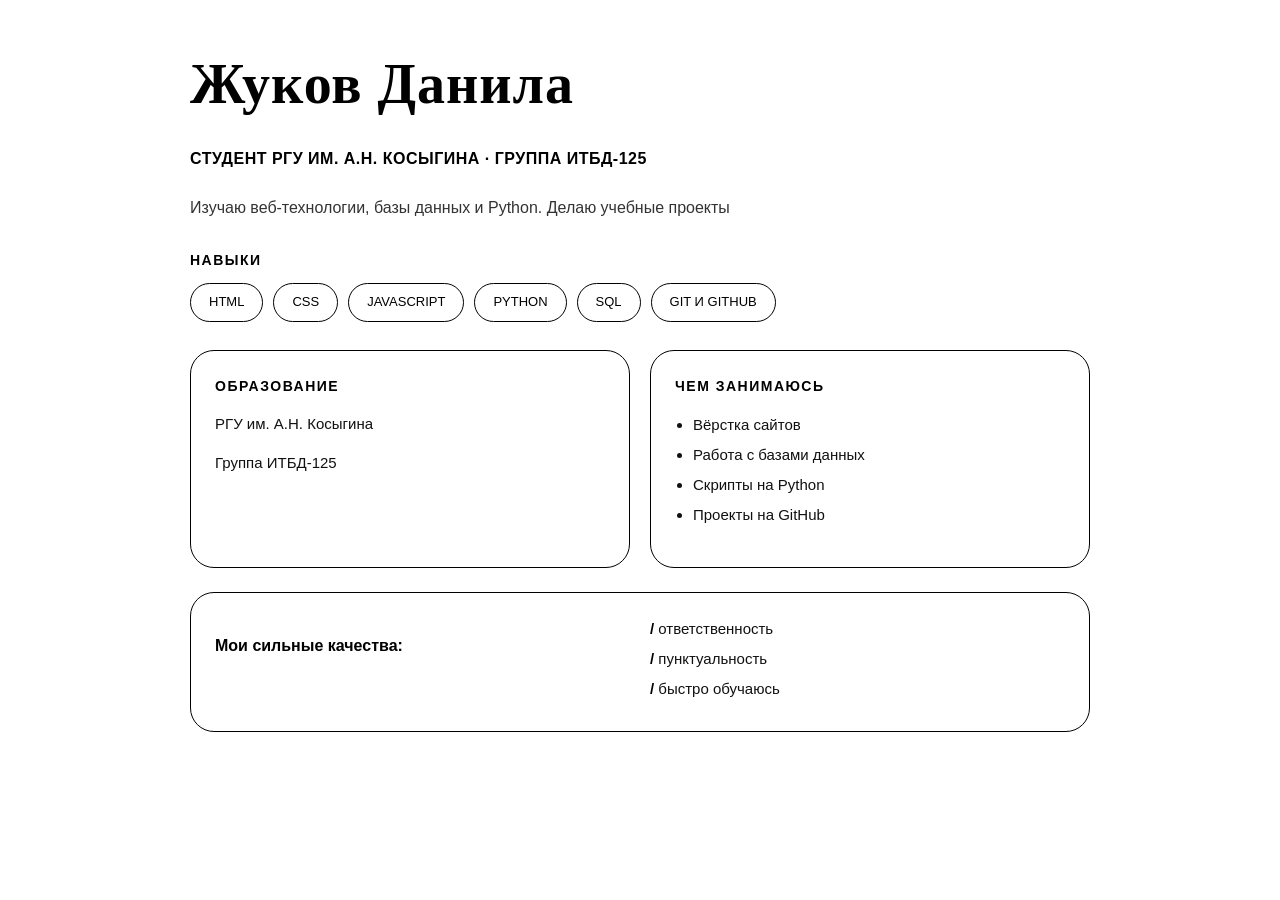
<file: index.html>
<!DOCTYPE html>
<html lang="ru">

<head>
    <meta charset="UTF-8">
    <meta name="viewport" content="width=device-width, initial-scale=1.0">
    <title>Портфолио — Жуков Данила</title>
    <link rel="stylesheet" href="lab7.css">
</head>

<body>

    <div class="container">

        <h1>Жуков Данила</h1>

        <p class="group">Студент РГУ им. А.Н. Косыгина · Группа ИТБД-125</p>

        <p class="intro">
            Изучаю веб-технологии, базы данных и Python. Делаю учебные проекты
        </p>

        <h2>Навыки</h2>
        <div class="chips">
            <span class="chip">HTML</span>
            <span class="chip">CSS</span>
            <span class="chip">JavaScript</span>
            <span class="chip">Python</span>
            <span class="chip">SQL</span>
            <span class="chip">Git и GitHub</span>
        </div>

        <div class="cards">
            <div class="card">
                <h2>Образование</h2>
                <p>РГУ им. А.Н. Косыгина</p>
                <p class="muted">Группа ИТБД-125</p>
            </div>

            <div class="card">
                <h2>Чем занимаюсь</h2>
                <ul>
                    <li>Вёрстка сайтов</li>
                    <li>Работа с базами данных</li>
                    <li>Скрипты на Python</li>
                    <li>Проекты на GitHub</li>
                </ul>
            </div>
        </div>

        <div class="qualities">
            <p>Мои сильные качества:</p>
            <ul>
                <li>ответственность</li>
                <li>пунктуальность</li>
                <li>быстро обучаюсь</li>
            </ul>
        </div>

    </div>

</body>

</html>
</file>
<file: lab7.css>
body {
    font-family: Arial, sans-serif;
    background: #ffffff;
    /* Белый фон вместо серого */
    color: #111111;
    /* Контрастный чёрный текст */
    max-width: 900px;
    margin: 40px auto;
    padding: 0 20px;
    line-height: 1.6;
}

h1 {
    font-family: Georgia, serif;
    /* Замена Playfair Display без интернета */
    font-weight: 600;
    /* Чуть плотнее */
    font-size: 56px;
    letter-spacing: 1px;
    margin-bottom: 12px;
    color: #000000;
}

/* Строка с вузом и группой */
.group {
    font-size: 16px;
    font-weight: 600;
    color: #000000;
    margin-bottom: 24px;
    text-transform: uppercase;
    letter-spacing: 0.5px;
}

.intro {
    margin-bottom: 28px;
    font-size: 16px;
    color: #333333;
}

h2 {
    font-size: 14px;
    text-transform: uppercase;
    letter-spacing: 1.5px;
    margin: 28px 0 12px;
    color: #000000;
}

/* Чипсы (навыки) */
.chips {
    display: flex;
    flex-wrap: wrap;
    gap: 10px;
    margin-bottom: 28px;
}

.chip {
    border: 1px solid #000000;
    border-radius: 999px;
    padding: 8px 18px;
    font-size: 13px;
    font-weight: 500;
    text-transform: uppercase;
    color: #000000;
}

/* Карточки */
.cards {
    display: grid;
    grid-template-columns: 1fr 1fr;
    gap: 20px;
    margin-bottom: 24px;
}

.card {
    border: 1px solid #000000;
    border-radius: 24px;
    padding: 24px;
}

.card h2 {
    margin-top: 0;
}

.card p {
    font-size: 15px;
    color: #111111;
}

.muted {
    color: #444444;
    /* Чуть темнее для читаемости */
    font-size: 14px;
    font-weight: 500;
}

.card ul {
    padding-left: 18px;
}

.card li {
    margin-bottom: 6px;
    font-size: 15px;
    color: #111111;
}

/* Блок качеств */
.qualities {
    border: 1px solid #000000;
    border-radius: 24px;
    padding: 24px;
    display: grid;
    grid-template-columns: 1fr 1fr;
    gap: 20px;
}

.qualities p {
    font-weight: 600;
    font-size: 16px;
    color: #000000;
}

.qualities ul {
    list-style: none;
    padding: 0;
    margin: 0;
}

.qualities li {
    margin-bottom: 6px;
    font-size: 15px;
    color: #111111;
}

.qualities li::before {
    content: "/ ";
    color: #000000;
    /* Сделал слэш черным, а не серым */
    font-weight: 600;
}

/* Мобильная версия */
@media (max-width: 650px) {
    h1 {
        font-size: 38px;
    }

    .cards,
    .qualities {
        grid-template-columns: 1fr;
    }
}
</file>
